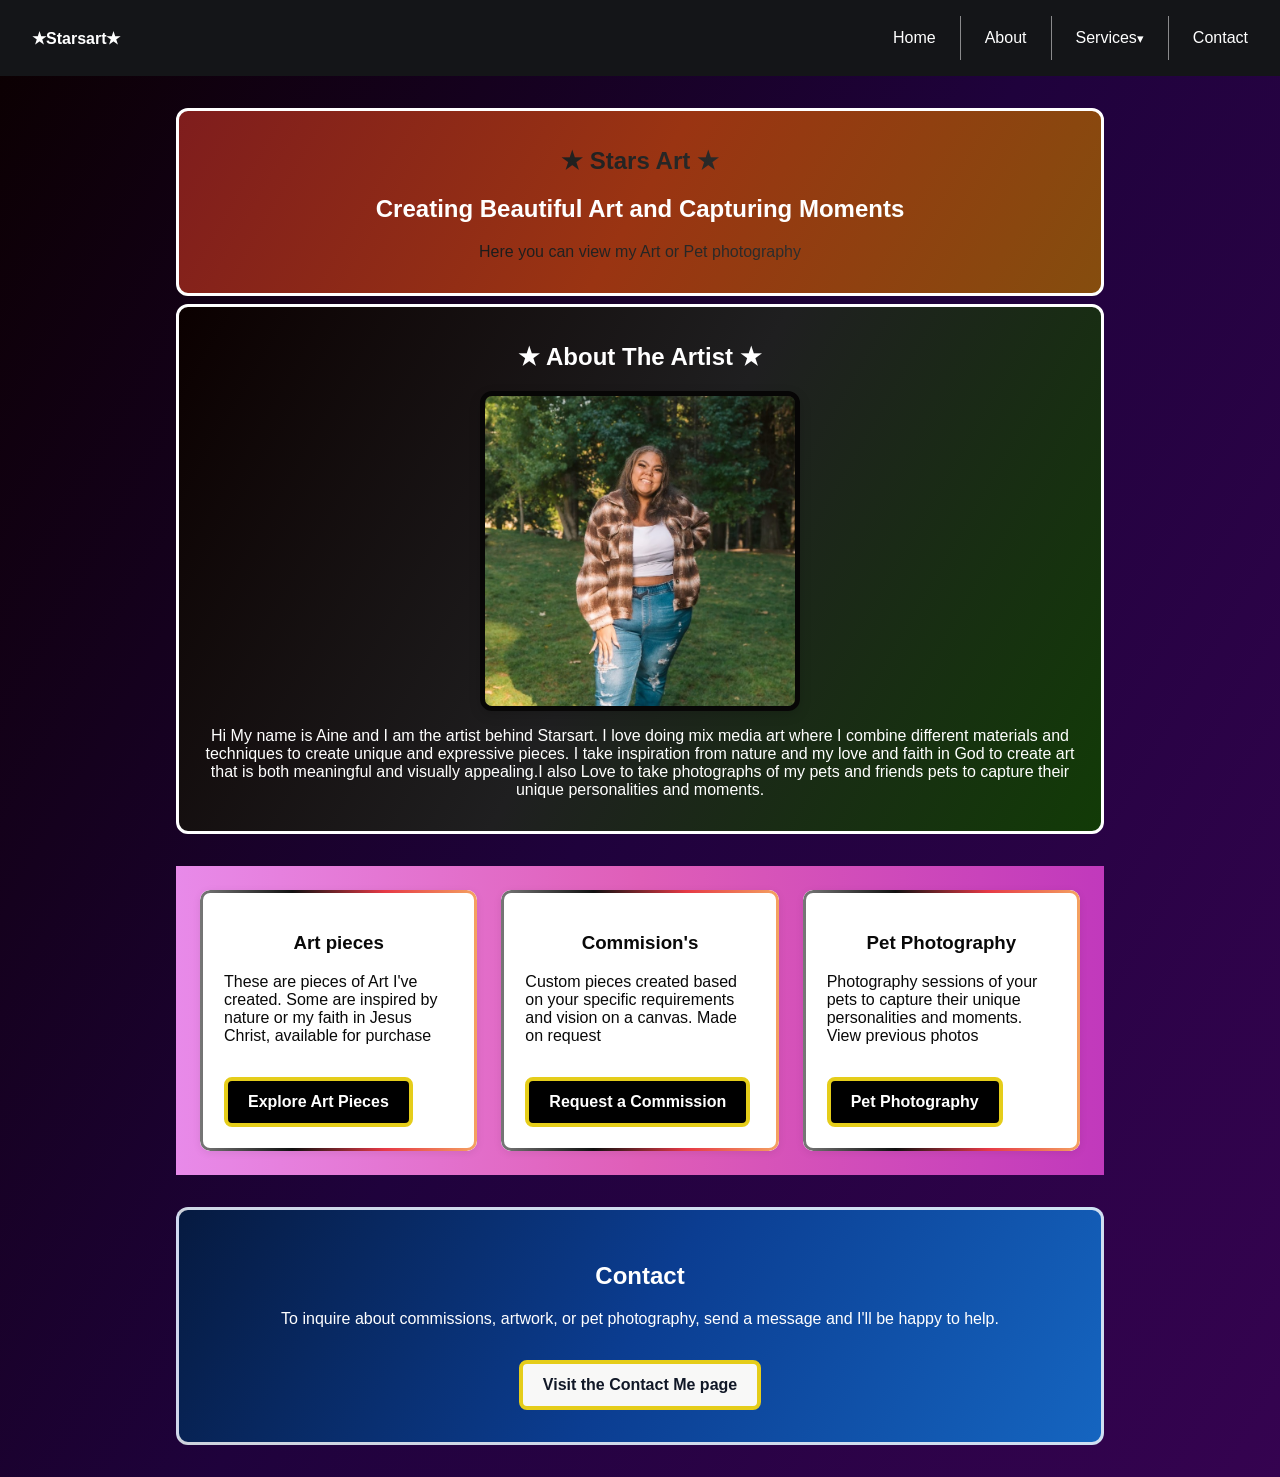
<file: index.html>
<!DOCTYPE html>
<html lang="en">
  <head>
    <meta charset="UTF-8" />
    <meta name="viewport" content="width=device-width, initial-scale=1.0" />
    <title>Starsart</title>
    <link rel="stylesheet" href="style.css?v=2" />
  </head>
  <body class="home-page">
    <a class="skip-link" href="#main-content">Skip to main content</a>
    <header>
      <nav aria-label="Main navigation">
        <div><strong>★Starsart★</strong></div>
        <ul>
          <li><a href="#home">Home</a></li>
          <li><a href="#about">About</a></li>
          <li class="services-dropdown">
            <details>
              <summary>Services</summary>
              <ul>
                <li><a href="#services">All Services</a></li>
                <li><a href="projects/art-pieces.html">Art Pieces</a></li>
                <li><a href="projects/commissions.html">Commissions</a></li>
                <li><a href="projects/pet-photography.html">Pet Photography</a></li>
              </ul>
            </details>
          </li>
          <li><a href="contact.html">Contact</a></li>
        </ul>
      </nav>
    </header>

    <main id="main-content" tabindex="-1">
      <section class="intro intro-text" id="home">
        <h1> ★ Stars Art ★</h1>
        <h2>Creating Beautiful Art and Capturing Moments</h2>
        <p> Here you can view my Art or Pet photography</p>
      </section>

      <section id="about" class="about">
        <h2>★ About The Artist  ★</h2>
        
        <img id="about-slideshow" src="images/artist-photos/aine.jpg" alt="Aine, the artist" />
        <p>

       Hi My name is Aine and I am the artist behind Starsart. I love doing mix media art where I combine different materials and techniques to create unique and expressive pieces. I take inspiration from nature and my love and faith in God to create art that is both meaningful and visually appealing.I also Love to take photographs of my pets and friends pets to capture their unique personalities and moments.
        </p>
      </section>

      <section id="services" aria-labelledby="services-title">
        <h2 id="services-title" class="visually-hidden">Services</h2>
        <div class="grid">
          <div class="card">
            <h3>Art pieces</h3>
            <p>These are pieces of Art I've created. Some are inspired by nature or my faith in Jesus Christ, available for purchase</p>
            <a class="button" href="projects/art-pieces.html">Explore Art Pieces</a>
          </div>
          <div class="card">
            <h3>Commision's</h3>
            <p>Custom pieces created based on your specific requirements and vision on a canvas. Made on request</p>
            <a class="button" href="projects/commissions.html">Request a Commission</a>
          </div>
          <div class="card">
            <h3>Pet Photography</h3>
            <p>Photography sessions of your pets to capture their unique personalities and moments. View previous photos</p>
            <a class="button" href="projects/pet-photography.html">Pet Photography</a>
          </div>
        </div>
      </section>

      <section id="contact" class="contact">
        <h2>Contact</h2>
        <p>To inquire about commissions, artwork, or pet photography, send a message and I'll be happy to help.</p>
      
        <a class="button" href="contact.html">Visit the Contact Me page</a>
      </section>
    </main>

    <script src="script.js"></script>
  </body>
</html>
</file>
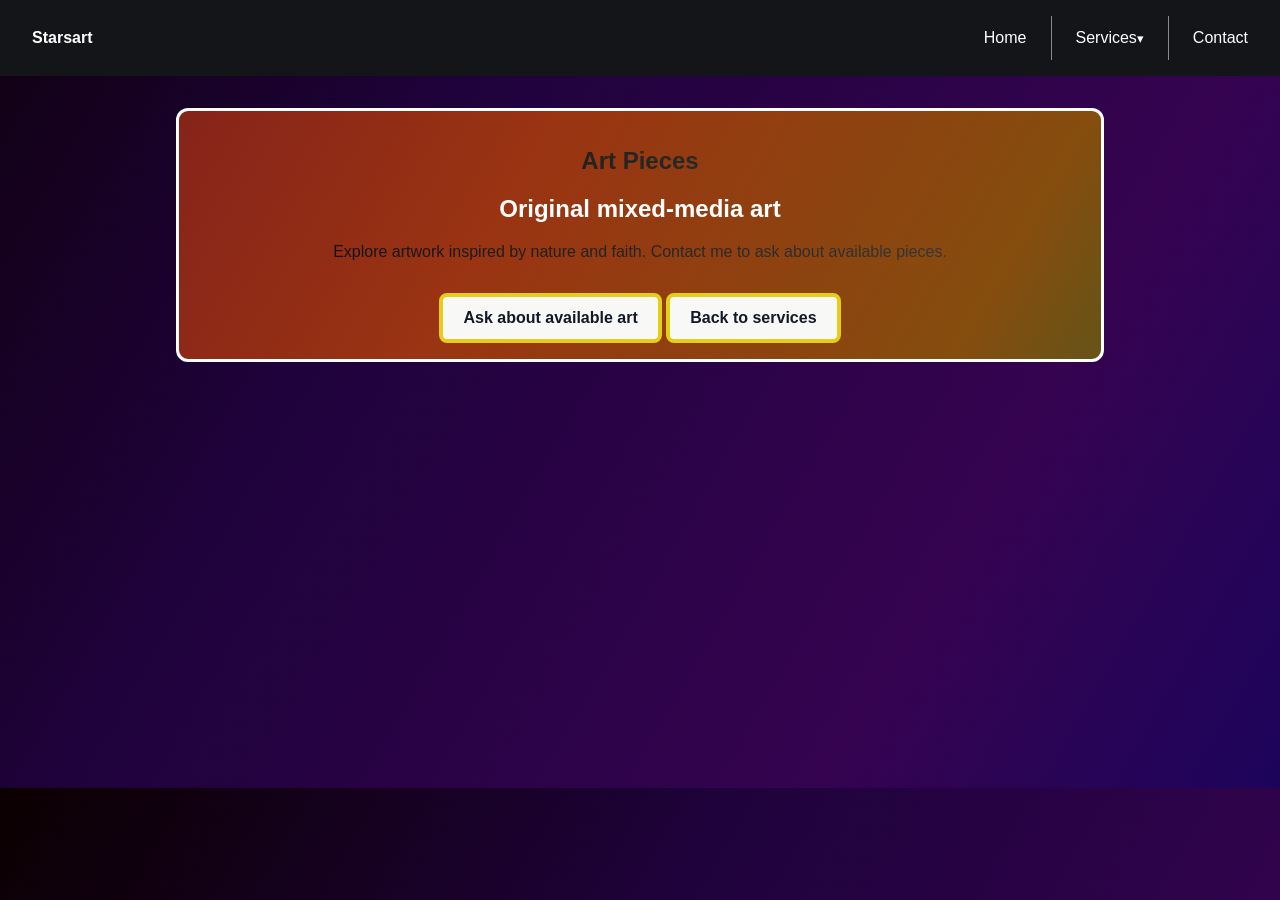
<file: art-pieces.html>
<!DOCTYPE html>
<html lang="en">
  <head>
    <meta charset="UTF-8" />
    <meta name="viewport" content="width=device-width, initial-scale=1.0" />
    <meta http-equiv="refresh" content="0; url=projects/art-pieces.html" />
    <link rel="canonical" href="projects/art-pieces.html" />
    <title>Art Pieces | Starsart</title>
  </head>
  <body>
    <p>Art Pieces has moved. <a href="projects/art-pieces.html">Continue to Art Pieces</a>.</p>
  </body>
</html>
</file>
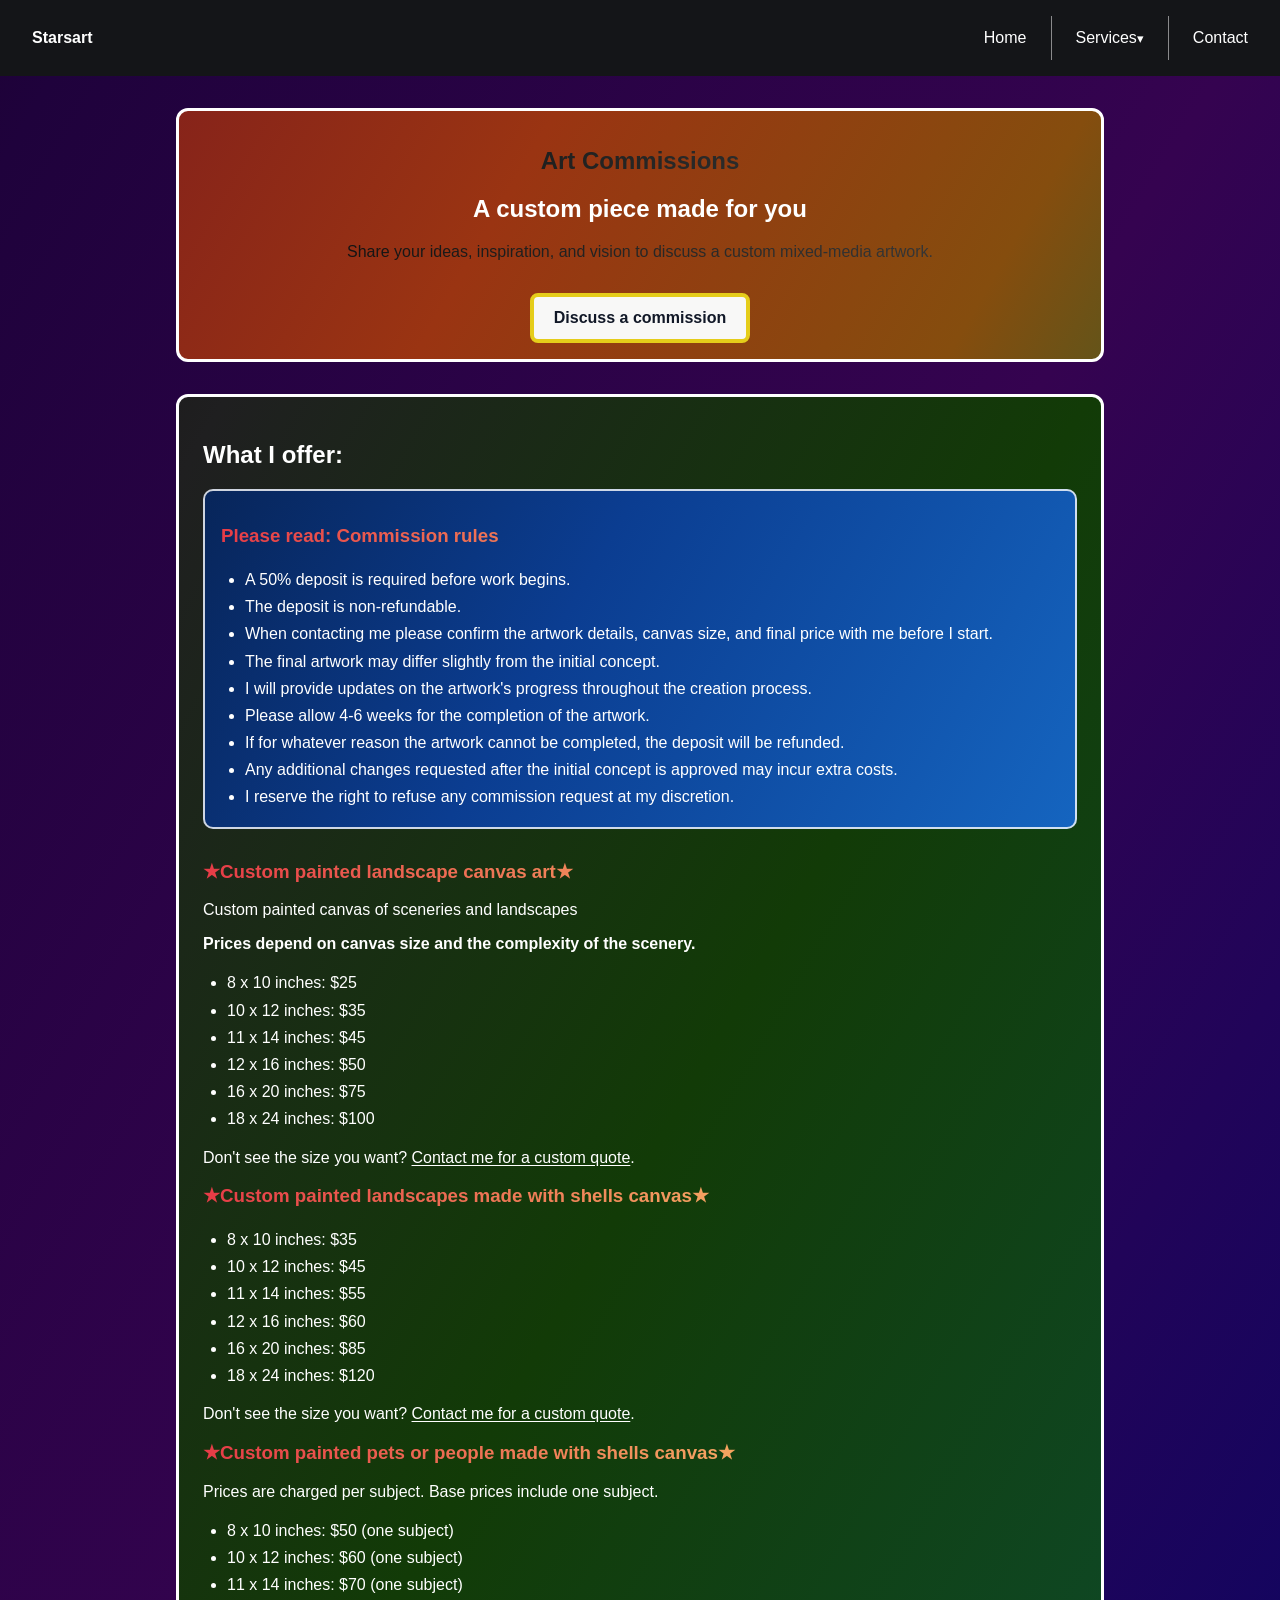
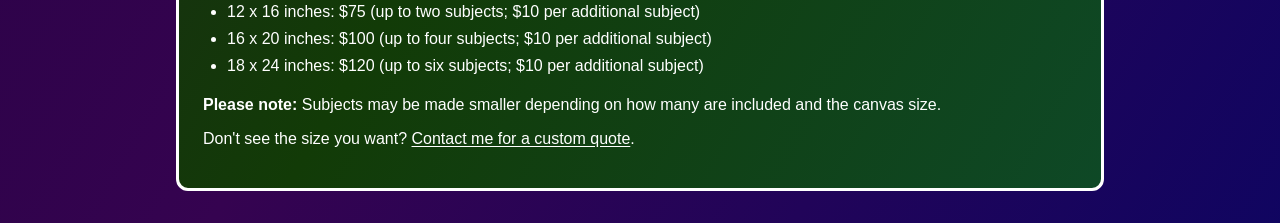
<file: commissions.html>
<!DOCTYPE html>
<html lang="en">
  <head>
    <meta charset="UTF-8" />
    <meta name="viewport" content="width=device-width, initial-scale=1.0" />
    <meta http-equiv="refresh" content="0; url=projects/commissions.html" />
    <link rel="canonical" href="projects/commissions.html" />
    <title>Commissions | Starsart</title>
  </head>
  <body>
    <p>Commissions has moved. <a href="projects/commissions.html">Continue to Commissions</a>.</p>
  </body>
</html>
</file>
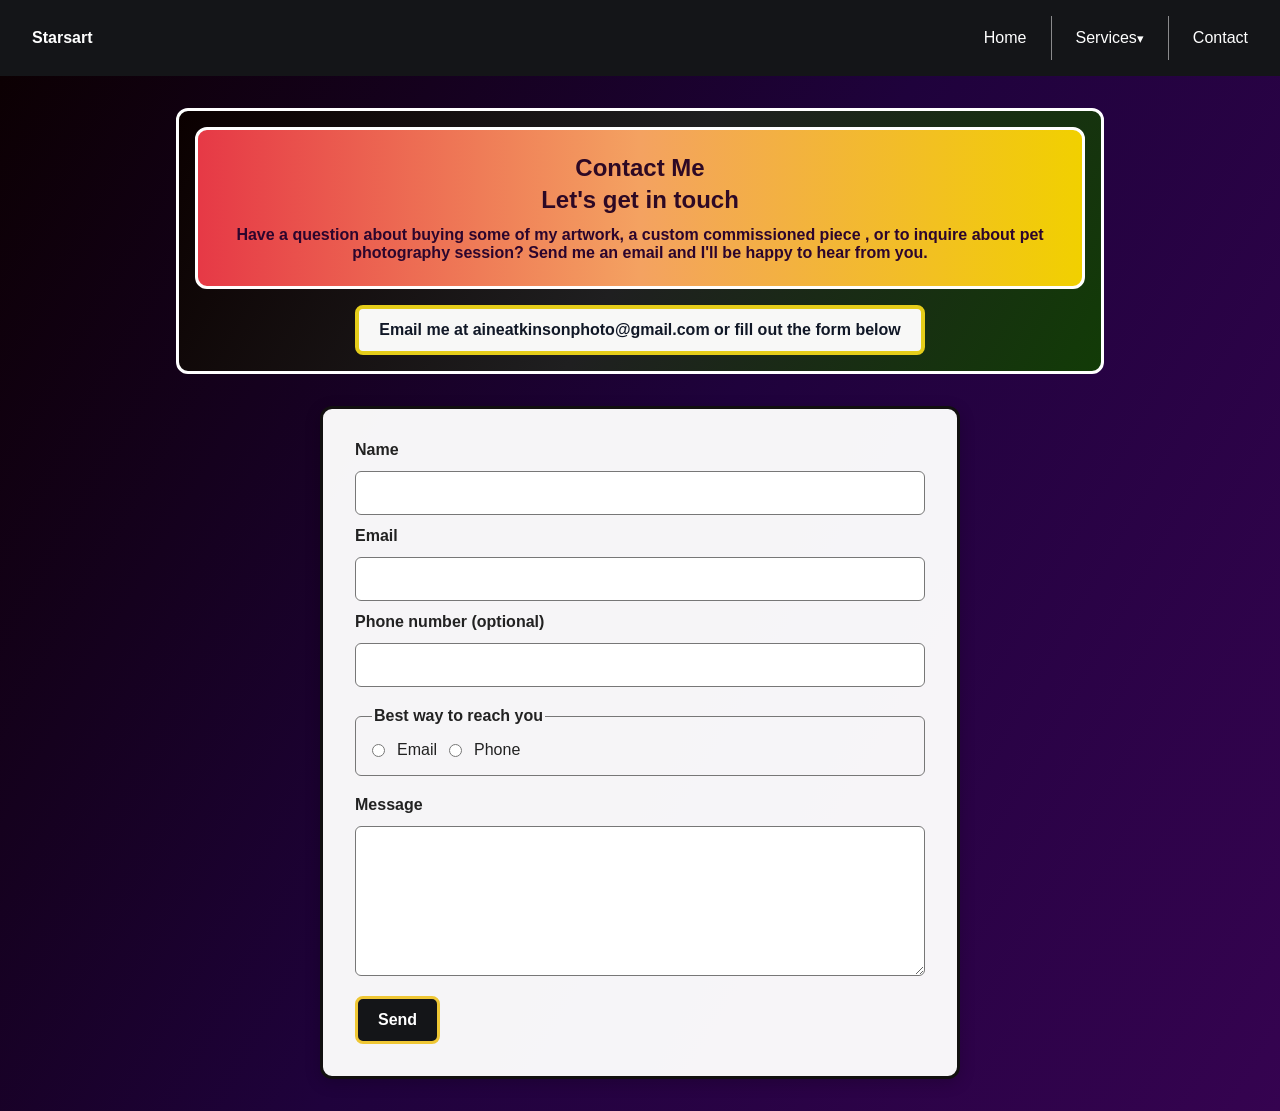
<file: contact.html>
<!DOCTYPE html>
<html lang="en">
  <head>
    <meta charset="UTF-8" />
    <meta name="viewport" content="width=device-width, initial-scale=1.0" />
    <title>Contact Me | Starsart</title>
    <link rel="stylesheet" href="style.css?v=2" />
  </head>
  <body class="contact-page">
    <a class="skip-link" href="#main-content">Skip to main content</a>
    <header>
      <nav aria-label="Main navigation">
        <div><strong>Starsart</strong></div>
        <ul>
          <li><a href="index.html">Home</a></li>
          <li class="services-dropdown">
            <details>
              <summary>Services</summary>
              <ul>
                <li><a href="index.html#services">All Services</a></li>
                <li><a href="projects/art-pieces.html">Art Pieces</a></li>
                <li><a href="projects/commissions.html">Commissions</a></li>
                <li><a href="projects/pet-photography.html">Pet Photography</a></li>
              </ul>
            </details>
          </li>
          <li><a href="contact.html" aria-current="page">Contact</a></li>
        </ul>
      </nav>
    </header>
    <main id="main-content" tabindex="-1">
      <section class="intro">
        <div class="contact-heading-box">
          <h1>Contact Me</h1>
          <h2>Let's get in touch</h2>
          <p class="contact-question">
            Have a question about buying some of my artwork, a custom commissioned piece , or to inquire about pet photography session?
            Send me an email and I'll be happy to hear from you.
          </p>
        </div>

        <a
          class="button"
          href="mailto:aineatkinsonphoto@gmail.com?subject=Hello%20Starsart"
        >Email me at aineatkinsonphoto@gmail.com or fill out the form below</a>
      
      </section>
      <form aria-labelledby="contact-form-title">
    <h2 id="contact-form-title" class="visually-hidden">Send a message</h2>
    <label for="name">Name</label>
    <input type="text" id="name" name="name" autocomplete="name" required>

    <label for="email">Email</label>
    <input type="email" id="email" name="email" autocomplete="email" required>

    <label for="phone">Phone number (optional)</label>
    <input type="tel" id="phone" name="phone" autocomplete="tel" inputmode="tel">

    <fieldset>
        <legend>Best way to reach you</legend>

        <input type="radio" id="r-email" name="reply" value="email">
        <label for="r-email">Email</label>

        <input type="radio" id="r-phone" name="reply" value="phone">
        <label for="r-phone">Phone</label>
    </fieldset>

    <label for="msg">Message</label>
    <textarea id="msg" name="message" required></textarea>

    <button type="submit">Send</button>
</form>


    </main>
  </body>
</html>
</file>
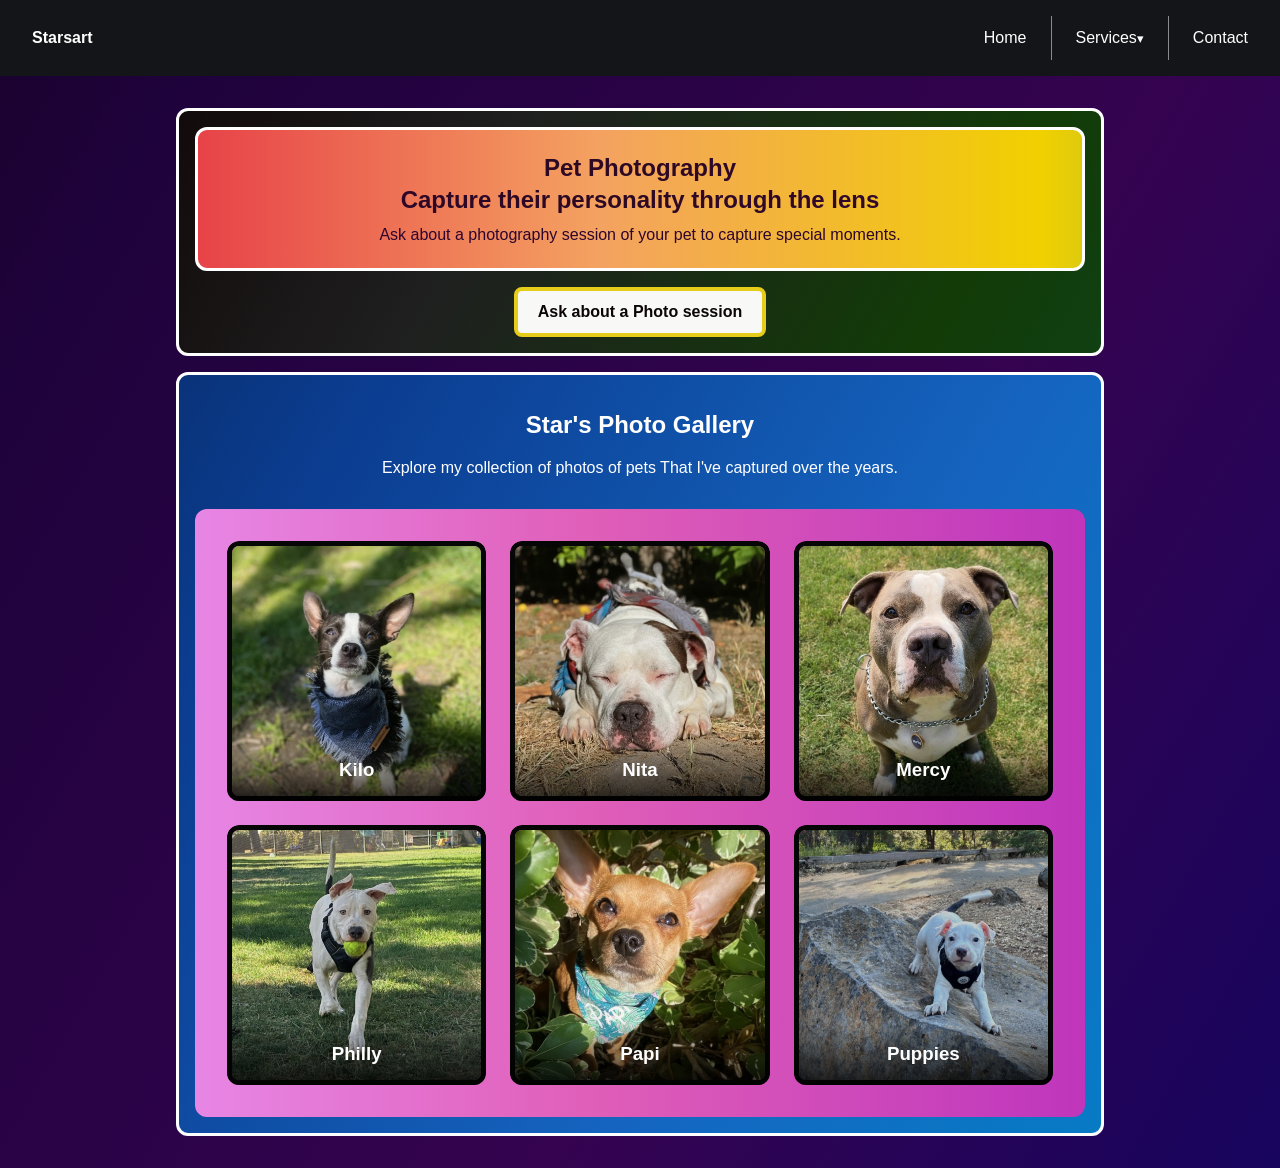
<file: pet-photography.html>
<!DOCTYPE html>
<html lang="en">
  <head>
    <meta charset="UTF-8" />
    <meta name="viewport" content="width=device-width, initial-scale=1.0" />
    <meta http-equiv="refresh" content="0; url=projects/pet-photography.html" />
    <link rel="canonical" href="projects/pet-photography.html" />
    <title>Pet Photography | Starsart</title>
  </head>
  <body>
    <p>Pet Photography has moved. <a href="projects/pet-photography.html">Continue to the gallery</a>.</p>
  </body>
</html>
</file>
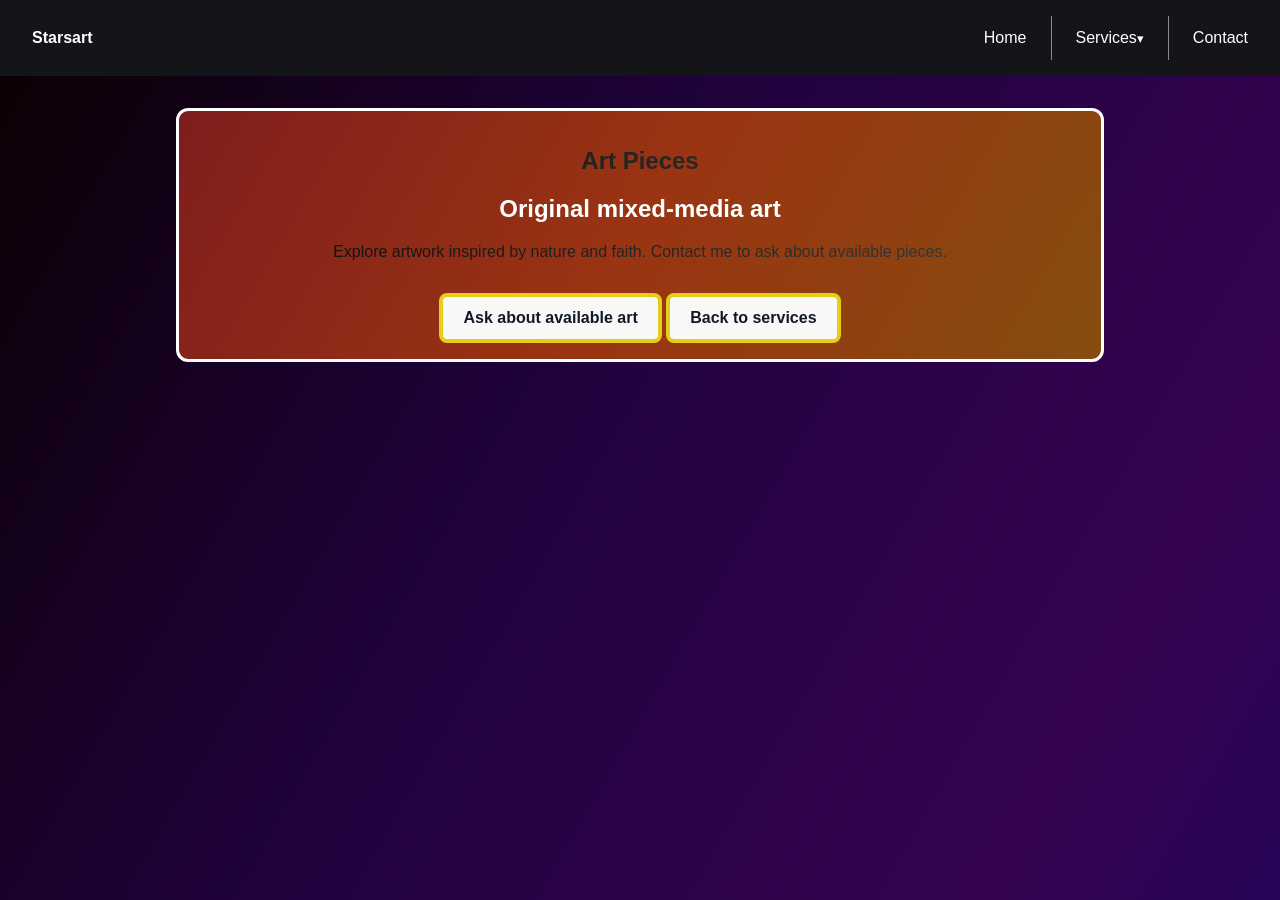
<file: projects/art-pieces.html>
<!DOCTYPE html>
<html lang="en">
  <head>
    <meta charset="UTF-8" />
    <meta name="viewport" content="width=device-width, initial-scale=1.0" />
    <title>Art Pieces | Starsart</title>
    <link rel="stylesheet" href="../style.css?v=2" />
  </head>
  <body class="art-pieces-page">
    <a class="skip-link" href="#main-content">Skip to main content</a>
    <header>
      <nav aria-label="Main navigation">
        <div><strong>Starsart</strong></div>
        <ul>
          <li><a href="../index.html">Home</a></li>
          <li class="services-dropdown">
            <details>
              <summary>Services</summary>
              <ul>
                <li><a href="../index.html#services">All Services</a></li>
                <li><a href="art-pieces.html">Art Pieces</a></li>
                <li><a href="commissions.html">Commissions</a></li>
                <li><a href="pet-photography.html">Pet Photography</a></li>
              </ul>
            </details>
          </li>
          <li><a href="../contact.html">Contact</a></li>
        </ul>
      </nav>
    </header>
    <main id="main-content" tabindex="-1">
      <section class="intro intro-text">
        <h1>Art Pieces</h1>
        <h2>Original mixed-media art</h2>
        <p>Explore artwork inspired by nature and faith. Contact me to ask about available pieces.</p>
        <a class="button" href="../contact.html">Ask about available art</a>
        <a class="button" href="../index.html#services">Back to services</a>
      </section>
    </main>
  </body>
</html>
</file>
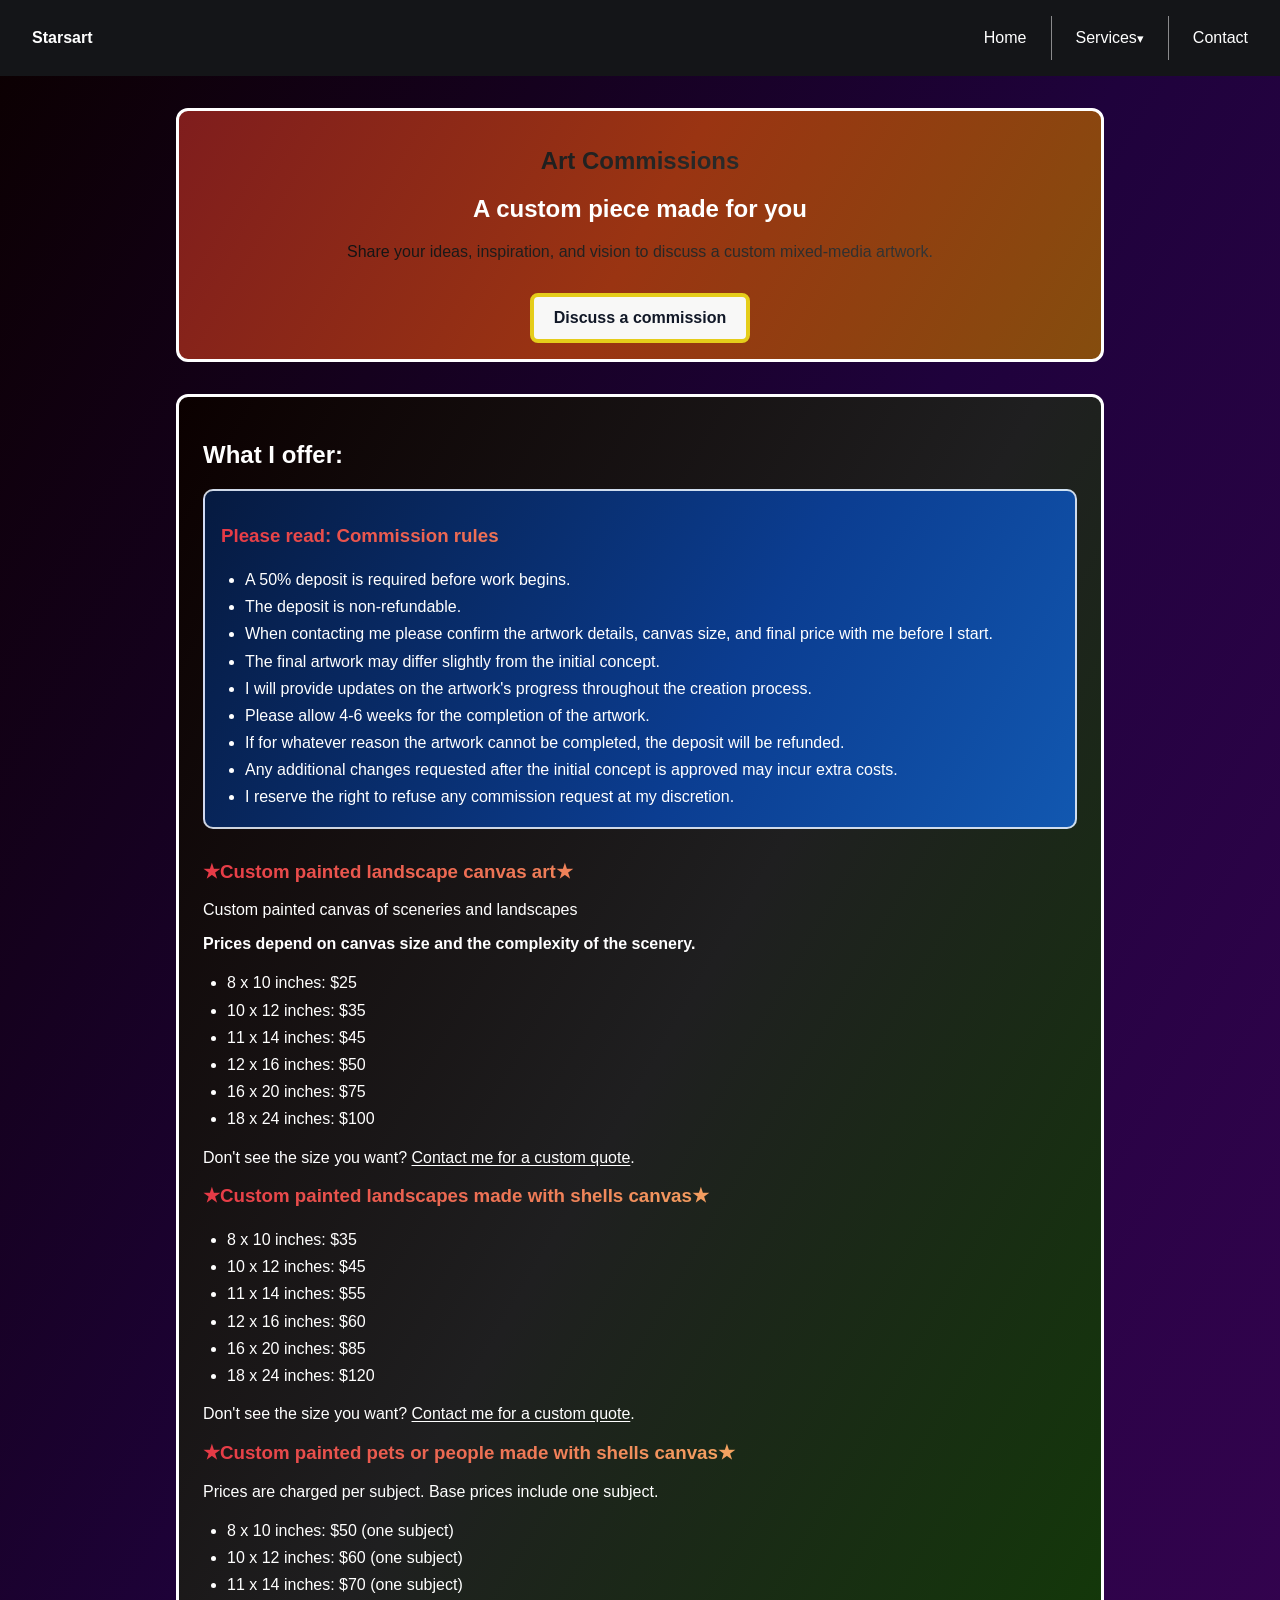
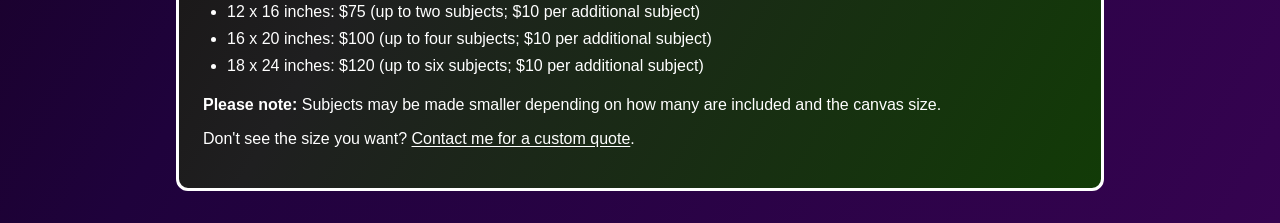
<file: projects/commissions.html>
<!DOCTYPE html>
<html lang="en">
  <head>
    <meta charset="UTF-8" />
    <meta name="viewport" content="width=device-width, initial-scale=1.0" />
    <title>Commissions | Starsart</title>
    <link rel="stylesheet" href="../style.css?v=2" />
  </head>
  <body class="commissions-page">
    <a class="skip-link" href="#main-content">Skip to main content</a>
    <header>
      <nav aria-label="Main navigation">
        <div><strong>Starsart</strong></div>
        <ul>
          <li><a href="../index.html">Home</a></li>
          <li class="services-dropdown">
            <details>
              <summary>Services</summary>
              <ul>
                <li><a href="../index.html#services">All Services</a></li>
                <li><a href="art-pieces.html">Art Pieces</a></li>
                <li><a href="commissions.html">Commissions</a></li>
                <li><a href="pet-photography.html">Pet Photography</a></li>
              </ul>
            </details>
          </li>
          <li><a href="../contact.html">Contact</a></li>
        </ul>
      </nav>
    </header>
    <main id="main-content" tabindex="-1">
      <section class="intro intro-text">
        <h1>Art Commissions</h1>
        <h2>A custom piece made for you</h2>
        <p>Share your ideas, inspiration, and vision to discuss a custom mixed-media artwork.</p>
  
        <a class="button" href="../contact.html">Discuss a commission</a>
      </section>
      <section class="commission-details" aria-labelledby="what-i-offer">
        <h2 id="what-i-offer">What I offer:</h2>

        <aside class="commission-rules" aria-labelledby="commission-rules-title">
          <h3 id="commission-rules-title">Please read: Commission rules</h3>
          <ul aria-label="Commission rules">
            <li>A 50% deposit is required before work begins.</li>
            <li>The deposit is non-refundable.</li>
            <li>When contacting me please confirm the artwork details, canvas size, and final price with me before I start.</li>
            <li>The final artwork may differ slightly from the initial concept.</li>
            <li>I will provide updates on the artwork's progress throughout the creation process.</li>
            <li>Please allow 4-6 weeks for the completion of the artwork.</li>
            <li>If for whatever reason the artwork cannot be completed, the deposit will be refunded.</li>
            <li>Any additional changes requested after the initial concept is approved may incur extra costs.</li>
            <li>I reserve the right to refuse any commission request at my discretion.</li>
          </ul>
        </aside>

        <h3>★Custom painted landscape canvas art★</h3>
        <p>Custom painted canvas of sceneries and landscapes</p>
        <p><strong>Prices depend on canvas size and the complexity of the scenery.</strong></p>
        <ul aria-label="Prices for custom painted landscape canvases">
          <li>8 x 10 inches: $25</li>
          <li>10 x 12 inches: $35</li>
          <li>11 x 14 inches: $45</li>
          <li>12 x 16 inches: $50</li>
          <li>16 x 20 inches: $75</li>
          <li>18 x 24 inches: $100</li>
        </ul>
        <p>Don't see the size you want? <a href="../contact.html">Contact me for a custom quote</a>.</p>

        <h3>★Custom painted landscapes made with shells canvas★ </h3>
        <ul aria-label="Prices for shell-painted landscape canvases">
          <li>8 x 10 inches: $35</li>
          <li>10 x 12 inches: $45</li>
          <li>11 x 14 inches: $55</li>
          <li>12 x 16 inches: $60</li>
          <li>16 x 20 inches: $85</li>
          <li>18 x 24 inches: $120</li>
        </ul>
        <p>Don't see the size you want? <a href="../contact.html">Contact me for a custom quote</a>.</p>

        <h3>★Custom painted pets or people made with shells canvas★ </h3>
        <p>Prices are charged per subject. Base prices include one subject.</p>
        <ul aria-label="Prices for shell-painted canvases featuring pets or people">
          <li>8 x 10 inches: $50 (one subject)</li>
          <li>10 x 12 inches: $60 (one subject)</li>
          <li>11 x 14 inches: $70 (one subject)</li>
          <li>12 x 16 inches: $75 (up to two subjects; $10 per additional subject)</li>
          <li>16 x 20 inches: $100 (up to four subjects; $10 per additional subject)</li>
          <li>18 x 24 inches: $120 (up to six subjects; $10 per additional subject)</li>
        </ul> 
        <p><strong>Please note:</strong> Subjects may be made smaller depending on how many are included and the canvas size.</p>
        <p>Don't see the size you want? <a href="../contact.html">Contact me for a custom quote</a>.</p>
      </section>
    </main>
  </body>
</html>
</file>
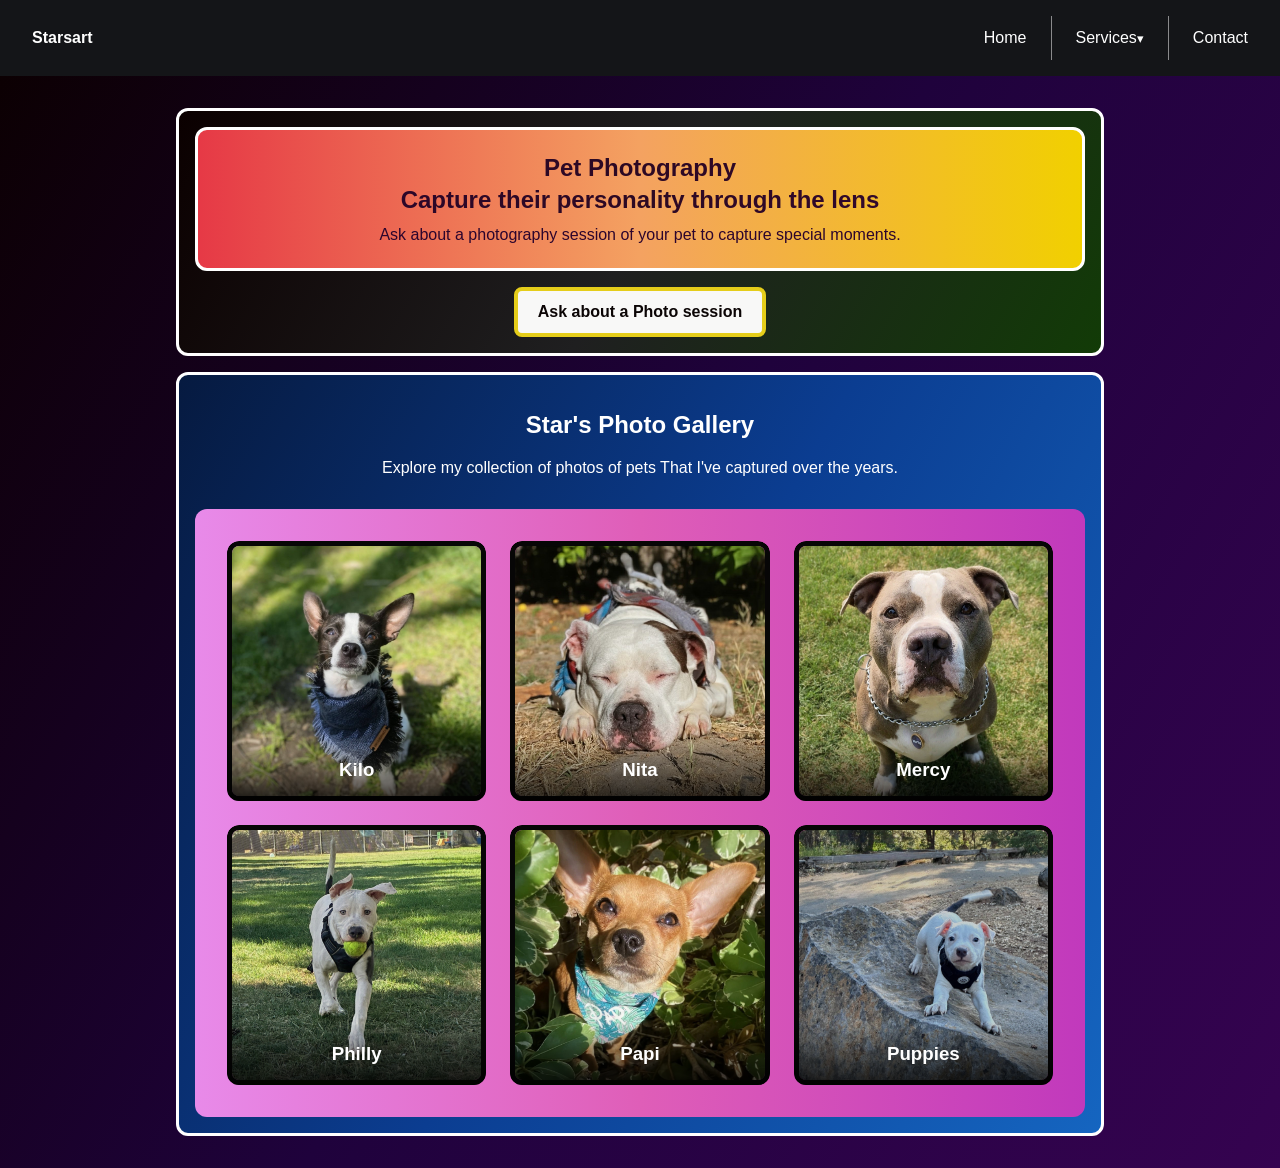
<file: projects/pet-photography.html>
<!DOCTYPE html>
<html lang="en">
  <head>
    <!-- Page title and stylesheet -->
    <meta charset="UTF-8" />
    <meta name="viewport" content="width=device-width, initial-scale=1.0" />
    <title>Pet Photography | Starsart</title>
    <link rel="stylesheet" href="../style.css?v=2" />
  </head>
  <body class="pet-photography-page">
    <a class="skip-link" href="#main-content">Skip to main content</a>
    <!-- Site header and navigation -->
    <header>
      <nav aria-label="Main navigation">
        <div><strong>Starsart</strong></div>
        <ul>
          <li><a href="../index.html">Home</a></li>
          <li class="services-dropdown">
            <details>
              <summary>Services</summary>
              <ul>
                <li><a href="../index.html#services">All Services</a></li>
                <li><a href="art-pieces.html">Art Pieces</a></li>
                <li><a href="commissions.html">Commissions</a></li>
                <li><a href="pet-photography.html">Pet Photography</a></li>
              </ul>
            </details>
          </li>
          <li><a href="../contact.html">Contact</a></li>
        </ul>
      </nav>
    </header>
    <main id="main-content" tabindex="-1">
      <!-- Pet photography introduction -->
      <section class="intro intro-text">
        <div class="photo-intro-heading">
          <h1>Pet Photography</h1>
          <h2>Capture their personality through the lens</h2>
          <p class="photo-session-description">
            Ask about a photography session of your pet to capture special moments.
          </p>
        </div>
        <a class="button" href="../contact.html">Ask about a Photo session</a>
       
      </section>
      <section class="photo-gallery-section" aria-labelledby="pet-gallery-title">
        <h2 id="pet-gallery-title">Star's Photo Gallery</h2>
        <p>Explore my  collection of photos of pets That I've captured over the years.</p>

      <!-- Photo gallery -->
      <div class="grid photo-gallery">

        <!-- Kilo slideshow card -->
        <div class="pet-photo">
          <img
            id="pet-photography-slideshow"
            src="../images/pet-photos/kilo-grey-black-bandana.jpg"
            alt="Kilo, the black and white chihuahua"
          />
          <div class="photo-caption">
            <h3>Kilo</h3>
            
          </div>
        </div>
        <!-- Nita slideshow card -->
        <div class="pet-photo">
          <img
            id="nita-photography-slideshow"
            src="../images/pet-photos/nita-layingdown.jpg"
            alt="Nita laying down outdoors"
          />
          <div class="photo-caption">
            <h3>Nita</h3>
           
          </div>
        </div>
        <!-- Mercy's slideshow card  -->
        <div class="pet-photo">
          <img
            id="mercy-photography-slideshow"
            src="../images/pet-photos/mercy-in-grass.jpg"
            alt="mercy, the pitbull dog"
          />
         <div class="photo-caption">
            <h3>Mercy</h3>
          </div>
        </div>
          <!-- Philly's slideshow card -->
        <div class="pet-photo">
          <img
            id="philly-photography-slideshow"
            src="../images/pet-photos/philly-with-ball.jpg"
            alt="Philly sitting outdoors with a blue star bandana"
          />
          <div class="photo-caption">
            <h3>Philly</h3>
            
          </div>
        </div>
        <!-- Papi slideshow card -->
        <div class="pet-photo">
          <img
          id="papi-photography-slideshow"
            src="../images/pet-photos/papi-in-bushes2.jpg"
            alt="Papi in the bushes wearing bandana"
          />
          <div
          class="photo-caption">
            <h3>Papi</h3>
          
          </div>
        </div>
        <!-- Puppies slideshow -->
        <div class="pet-photo">
          <img
            id="puppies-photography-slideshow"
            src="../images/pet-photos/puppy-philly1.jpg"
            alt="Philly a puppy outside on a rock at burney falls"
          />
          <div class="photo-caption">
            <h3>Puppies</h3>
        
          </div>
        </div>
      </div>
      </section>
    </main>
    <script src="../script.js"></script>
  </body>
</html>
</file>
<file: style.css>
/* ===== Shared color palette ===== */
:root {
  --font-family-base: Arial, sans-serif;
  --color-page: #f4f4f4;
  --color-text: #222;
  --color-ink: #141518;
  --color-white: #fff;
  --color-focus: #f1d000;
  --color-gold: #e5cd1a;
  --color-rainbow-red: #e63946;
  --color-rainbow-orange: #f4a261;
  --color-rainbow-yellow: #f1d000;
  --color-rainbow-teal: #2a9d8f;
  --color-rainbow-blue: #3977d5;
  --color-rainbow-purple: #9b5de5;
}

/* ===== Shared styles: all pages ===== */

*,
*::before,
*::after {
  box-sizing: border-box;
  font-family: var(--font-family-base);
}

img {
  max-width: 100%;
}

/* Page background and default text */
body {
  font-family: var(--font-family-base);
  margin: 0;
  background: var(--color-page);
  color: var(--color-text);
  background: linear-gradient(
    120deg,
    #0b0000,
    #1f023c,
    #350350,
    #0d0562,
    #ecbd23,
    #ba650b,
    #aa0c0c
  );
  background-size: 300% 300%;
  animation: rainbow-shift 12s ease infinite;
}

/* Header and navigation */
header {
  background: var(--color-ink);
  color: var(--color-white);
  padding: 1rem 2rem;
}

.skip-link {
  position: absolute;
  top: -4rem;
  left: 1rem;
  z-index: 100;
  padding: 0.75rem 1rem;
  border-radius: 6px;
  background: white;
  color: #111;
  font-weight: bold;
}

.skip-link:focus {
  top: 1rem;
}

nav {
  display: flex;
  justify-content: space-between;
  align-items: center;
}

nav ul {
  list-style: none;
  display: flex;
  gap: 1.5rem;
  margin: 0;
  padding: 0;
}

nav li + li {
  border-left: 1px solid rgba(255, 255, 255, 0.5);
  padding-left: 1.5rem;
}

nav a {
  color: white;
  text-decoration: none;
}

nav > ul > li > a {
  display: flex;
  align-items: center;
  min-height: 44px;
}

nav details {
  position: relative;
}

nav summary {
  display: flex;
  align-items: center;
  min-height: 44px;
  color: white;
  cursor: pointer;
  list-style: none;
}

nav summary::-webkit-details-marker {
  display: none;
}

nav summary::after {
  content: " ▾";
  font-size: 0.8em;
}

nav details > ul {
  position: absolute;
  top: calc(100% + 0.75rem);
  left: -0.75rem;
  z-index: 10;
  display: grid;
  gap: 0.25rem;
  min-width: 190px;
  margin: 0;
  padding: 0.5rem;
  border: 1px solid rgba(255, 255, 255, 0.35);
  border-radius: 8px;
  background: var(--color-ink);
  box-shadow: 0 4px 12px rgba(0, 0, 0, 0.25);
}

nav details li + li {
  border-left: 0;
  padding-left: 0;
}

nav details a {
  display: block;
  padding: 0.5rem 0.75rem;
  border-radius: 4px;
}

nav details a:hover,
nav details a:focus-visible {
  background: rgba(255, 255, 255, 0.15);
}

nav summary:focus-visible,
nav details a:focus-visible {
  outline: 2px solid var(--color-focus);
  outline-offset: 2px;
}

a:focus-visible,
button:focus-visible,
input:focus-visible,
textarea:focus-visible,
summary:focus-visible {
  outline: 3px solid var(--color-focus);
  outline-offset: 3px;
}

.visually-hidden {
  position: absolute;
  width: 1px;
  height: 1px;
  padding: 0;
  margin: -1px;
  overflow: hidden;
  clip: rect(0, 0, 0, 0);
  white-space: nowrap;
  border: 0;
}

/* Main content layout */
main {
  max-width: 960px;
  margin: 2rem auto;
  padding: 0 1rem;
}

/* intro section: home page and service detail pages */
.intro {
  background: linear-gradient(
    120deg,
    #7f1d1d,
    #9a3412,
    #854d0e,
    #166534,
    #075985,
    #3730a3,
    #6b21a8
  );
  background-size: 300% 300%;
  animation: rainbow-shift 12s ease infinite;
  color: white;
  padding: 4rem 2rem;
  border-radius: 12px;
  text-align: center;
}

/* Animated heading and paragraph text */
.intro h1,
.intro p {
  background-image: linear-gradient(
    90deg,
    #090909,
    #252524,
    #3d3d3d,
    #8e8f8e,
    #f0f0f1,
    #434243,
    #0b0b0b
  );
  background-size: 300% 100%;
  background-clip: text;
  -webkit-background-clip: text;
  color: transparent;
  -webkit-text-fill-color: transparent;
  animation: rainbow-shift 12s ease infinite;
}

/* Shared animation */
@keyframes rainbow-shift {
  0% {
    background-position: 0% 50%;
  }
  50% {
    background-position: 100% 50%;
  }
  100% {
    background-position: 0% 50%;
  }
}

/*  heading spacing */
.intro h1 {
  margin-bottom: 0.5rem;
}

/* ===== Shared buttons ===== */
.button {
  display: inline-block;
  min-height: 44px;
  margin-top: 1rem;
  padding: 0.75rem 1.25rem;
  background: #f8f8f7;
  color: #111827;
  text-decoration: none;
  border-radius: 8px;
  border: 4px solid var(--color-gold);
  font-weight: bold;
}

/* ===== Shared section and grid layout ===== */
section {
  margin-top: 2rem;
}

.grid {
  display: grid;
  grid-template-columns: repeat(auto-fit, minmax(220px, 1fr));
  gap: 1.5rem;
  background-image: linear-gradient(
    90deg,
    #e88ae9,
    #df5eb8,
    #c139bc,
    #b70fa9,
    #dd8dd7,
    #d35dd3,
    #923282
  );
  background-size: 300% 100%;
  animation: rainbow-shift 12s ease infinite;
  padding: 1.5rem;
}

/*  outline used on the home and detail pages */
.intro-text {
  border: 3px solid white;
  border-radius: 12px;
  padding: 1rem;
}

@media (max-width: 768px) {
  header {
    padding: 1rem;
  }

  nav {
    flex-direction: column;
    align-items: flex-start;
    gap: 0.75rem;
  }

  nav > ul {
    flex-wrap: wrap;
    gap: 0.25rem 1rem;
  }

  nav li + li {
    border-left: 0;
    padding-left: 0;
  }

  nav details > ul {
    top: calc(100% + 0.25rem);
    left: 0;
  }

  main {
    margin: 1rem auto;
    padding: 0 0.75rem;
  }

  .intro {
    padding: 1.5rem 1rem;
  }

  .intro-text {
    padding: 1rem;
  }

  .grid {
    gap: 1rem;
    padding: 1rem;
  }
}

@media (max-width: 480px) {
  header {
    padding: 0.75rem;
  }

  nav > ul {
    gap: 0.25rem 0.75rem;
  }

  nav details > ul {
    min-width: min(190px, calc(100vw - 1.5rem));
  }

  main {
    padding: 0 0.5rem;
  }

  .intro h1 {
    font-size: clamp(1.75rem, 8vw, 2.4rem);
  }

  .intro h2 {
    font-size: clamp(1.25rem, 6vw, 1.75rem);
  }

  .grid {
    grid-template-columns: 1fr;
    gap: 0.75rem;
    padding: 0.75rem;
  }

  .photo-gallery {
    padding: 0.75rem;
  }

  .button {
    width: 100%;
  }

}

@media (prefers-reduced-motion: reduce) {
  *,
  *::before,
  *::after {
    animation: none !important;
    scroll-behavior: auto !important;
    transition: none !important;
  }
}

/* ===== Home page styles: index.html ===== */
body.home-page .about {
  margin-top: 0.5rem;
  padding: 1rem;
  border: 3px solid white;
  border-radius: 12px;
  background: linear-gradient(
    120deg,
    #0b0000,
    #1f1f20,
    #123b07,
    #0e4928,
    #063916,
    #0d6810,
    #033c05
  );
  background-size: 300% 300%;
  animation: rainbow-shift 12s ease infinite;
  color: white;
  text-align: center;
}

body.home-page .about img {
  display: block;
  width: min(100%, 320px);
  aspect-ratio: 1;
  height: 320px;
  object-fit: cover;
  box-sizing: border-box;
  margin: 0 auto 1rem;
  border: 5px solid rgb(7, 6, 6);
  border-radius: 12px;
  box-shadow: 0 4px 12px rgba(0, 0, 0, 0.15);
}

body.home-page .card {
  position: relative;
  isolation: isolate;
  padding: 1.5rem;
  border-radius: 10px;
  background: white;
  color: #090909;
  box-shadow: 0 2px 8px rgba(0, 0, 0, 0.08);
}

body.home-page .card::before {
  content: "";
  position: absolute;
  inset: 0;
  z-index: 0;
  padding: 3px;
  border-radius: inherit;
  background: linear-gradient(
    90deg,
    #777,
    #111,
    var(--color-rainbow-red),
    var(--color-rainbow-orange),
    var(--color-rainbow-yellow),
    var(--color-rainbow-teal),
    var(--color-rainbow-blue),
    var(--color-rainbow-purple),
    #111,
    #777
  );
  background-size: 300% 100%;
  animation: rainbow-shift 12s ease infinite;
  -webkit-mask: linear-gradient(#fff 0 0) content-box, linear-gradient(#fff 0 0);
  -webkit-mask-composite: xor;
  mask-composite: exclude;
  pointer-events: none;
}

body.home-page .card > * {
  position: relative;
  z-index: 1;
}

body.home-page .card h3 {
  text-align: center;
}

body.home-page .card .button {
  background: #000;
  color: white;
}

body.home-page .contact {
  margin-top: 2rem;
  padding: 2rem;
  border: 3px solid rgba(255, 255, 255, 0.8);
  border-radius: 12px;
  background: linear-gradient(
    120deg,
    #061a40,
    #0b3d91,
    #1565c0,
    #0284c7,
    #38bdf8,
    #1d4ed8,
    #0b1f5b
  );
  background-size: 300% 300%;
  animation: rainbow-shift 12s ease infinite;
  color: white;
  text-align: center;
}

@media (max-width: 768px) {
  body.home-page .about,
  body.home-page .contact {
    padding: 1rem;
  }

  body.home-page .card {
    padding: 1rem;
  }
}

/* ===== Art Pieces page styles: art-pieces.html ===== */
/* Art Pieces page-specific styles can be added here. */

/* ===== Commissions page styles: commissions.html ===== */
body.commissions-page .commission-details {
  margin-top: 2rem;
  padding: 1.5rem;
  border: 3px solid white;
  border-radius: 12px;
  background: linear-gradient(
    120deg,
    #0b0000,
    #1f1f20,
    #123b07,
    #0e4928,
    #063916,
    #0d6810,
    #033c05
  );
  background-size: 300% 300%;
  animation: rainbow-shift 12s ease infinite;
  color: white;
}

body.commissions-page .commission-rules {
  margin: 1rem 0 2rem;
  padding: 1rem;
  border: 2px solid rgba(255, 255, 255, 0.8);
  border-radius: 10px;
  background: linear-gradient(
    120deg,
    #061a40,
    #0b3d91,
    #1565c0,
    #0284c7,
    #1d4ed8,
    #0b1f5b
  );
  background-size: 300% 300%;
  animation: rainbow-shift 12s ease infinite;
}

body.commissions-page .commission-rules h3 {
  background: none;
  color: white;
  -webkit-text-fill-color: white;
  animation: none;
}

body.commissions-page .commission-rules ul {
  margin: 0;
  padding-left: 1.5rem;
  line-height: 1.6;
}

body.commissions-page .commission-details h3 {
  background-image: linear-gradient(
    90deg,
    var(--color-rainbow-red),
    var(--color-rainbow-orange),
    var(--color-rainbow-yellow),
    var(--color-rainbow-teal),
    var(--color-rainbow-blue),
    var(--color-rainbow-purple)
  );
  background-size: 300% 100%;
  background-clip: text;
  -webkit-background-clip: text;
  color: transparent;
  -webkit-text-fill-color: transparent;
  animation: rainbow-shift 12s ease infinite;
}


body.commissions-page .commission-details h3,
body.commissions-page .commission-details h4 {
  color: white;
}

body.commissions-page .commission-details ul {
  padding-left: 1.5rem;
  line-height: 1.7;
}

body.commissions-page .commission-details a {
  color: white;
  text-decoration: underline;
  text-underline-offset: 0.15em;
}

body.commissions-page .commission-details a:focus-visible {
  outline: 2px solid #f1d000;
  outline-offset: 3px;
}

@media (prefers-reduced-motion: reduce) {
  body.commissions-page .commission-details {
    animation: none;
  }
}

@media (max-width: 768px) {
  body.commissions-page .commission-details {
    padding: 1rem;
  }
}

/* ===== Contact page styles: contact.html ===== */
body.contact-page .contact-email a {
  color: white;
  overflow-wrap: anywhere;
}

body.contact-page .contact-arrow {
  display: block;
  width: fit-content;
  margin: 1.25rem auto 0;
  color: #000;
  font-size: 2.25em;
  font-weight: 900;
  line-height: 0;
}

body.contact-page .intro {
  margin: 1rem 0;
  padding: 1rem;
  border: 3px solid white;
  border-radius: 12px;
  background: linear-gradient(
    120deg,
    #0b0000,
    #1f1f20,
    #123b07,
    #0e4928,
    #063916,
    #0d6810,
    #033c05
  );
  background-size: 300% 300%;
  animation: rainbow-shift 12s ease infinite;
  color: white;
  text-align: center;
}

body.contact-page .contact-heading-box {
  display: grid;
  grid-template-columns: 1fr;
  gap: 0.25rem;
  background: linear-gradient(
    90deg,
    var(--color-rainbow-red),
    var(--color-rainbow-orange),
    var(--color-rainbow-yellow),
    var(--color-rainbow-teal),
    var(--color-rainbow-blue),
    var(--color-rainbow-purple),
    #cf0606
  );
  border-radius: 12px;
  border: 3px solid white;
  background-size: 300% 300%;
  animation: rainbow-shift 12s ease infinite;
  padding: 1.5rem;
}


body.contact-page .contact-heading-box h1,
body.contact-page .contact-heading-box h2 {
  margin: 0;
  background-image: linear-gradient(
    90deg,
    #2c052d,
    #2d0923,
    #340932,
    #2c122a,
    #1d0f1c,
    #3a1e3a,
    #1b161a
  );
  background-size: 300% 100%;
  background-clip: text;
  -webkit-background-clip: text;
  color: transparent;
  -webkit-text-fill-color: transparent;
  animation: rainbow-shift 12s ease infinite;
}

body.contact-page .contact-heading-box .contact-question {
  margin: 0.5rem 0 0;
  background: none;
  background-clip: border-box;
  -webkit-background-clip: border-box;
  color: #2c052d;
  -webkit-text-fill-color: #2c052d;
  animation: none;
  font-weight: bold;
  text-align: center;
}

body.contact-page form {
  display: grid;
  gap: 0.75rem;
  max-width: 640px;
  margin: 2rem auto;
  padding: 2rem;
  border: 3px solid rgb(18, 16, 16);
  border-radius: 12px; 
  background: rgba(255, 255, 255, 0.96);
  color: #222;
  box-shadow: 0 4px 16px rgba(0, 0, 0, 0.2);
}

body.contact-page form > label,
body.contact-page form legend {
  font-weight: bold;
}

body.contact-page form input:not([type="radio"]),
body.contact-page form textarea {
  box-sizing: border-box;
  width: 100%;
  padding: 0.75rem;
  border: 1px solid #777;
  border-radius: 6px;
  font: inherit;
}

body.contact-page form textarea {
  min-height: 150px;
  resize: vertical;
}

body.contact-page form fieldset {
  display: flex;
  flex-wrap: wrap;
  align-items: center;
  gap: 0.75rem;
  margin: 0.5rem 0;
  padding: 1rem;
  border: 1px solid #777;
  border-radius: 6px;
}

body.contact-page form input[type="radio"] {
  margin: 0;
  accent-color: #166534;
}

body.contact-page form input:focus-visible,
body.contact-page form textarea:focus-visible,
body.contact-page form button:focus-visible {
  outline: 3px solid #166534;
  outline-offset: 2px;
}

body.contact-page form button {
  justify-self: start;
  margin-top: 0.5rem;
  padding: 0.75rem 1.25rem;
  border: 3px solid #efc735;
  border-radius: 8px; color: #000;
  background: var(--color-ink);
  color: white;
  font: inherit;
  font-weight: bold;
  cursor: pointer;
}

@media (max-width: 480px) {
  body.contact-page form {
    padding: 1.25rem;
  }
}

/* ===== Pet Photography page styles: pet-photography.html ===== */
body.pet-photography-page .photo-gallery {
  margin-top: 2rem;
  padding: 2rem;
  border-radius: 12px;
  grid-template-columns: repeat(auto-fit, minmax(220px, 1fr));
}

body.pet-photography-page .photo-intro-heading {
  display: grid;
  grid-template-columns: 1fr;
  gap: 0.25rem;
  padding: 1.5rem;
  border: 3px solid white;
  border-radius: 12px;
  background: linear-gradient(
    90deg,
    var(--color-rainbow-red),
    var(--color-rainbow-orange),
    var(--color-rainbow-yellow),
    var(--color-rainbow-teal),
    var(--color-rainbow-blue),
    var(--color-rainbow-purple),
    #cf0606
  );
  background-size: 300% 300%;
  animation: rainbow-shift 12s ease infinite;
}

body.pet-photography-page .photo-intro-heading h1,
body.pet-photography-page .photo-intro-heading h2 {
  margin: 0;
  background-image: linear-gradient(
    90deg,
    #2c052d,
    #2d0923,
    #340932,
    #2c122a,
    #1d0f1c,
    #3a1e3a,
    #1b161a
  );
  background-size: 300% 100%;
  background-clip: text;
  -webkit-background-clip: text;
  color: transparent;
  -webkit-text-fill-color: transparent;
  animation: rainbow-shift 12s ease infinite;
}

body.pet-photography-page .intro {
  margin: 1rem 0;
  padding: 1rem;
  border: 3px solid white;
  border-radius: 12px;
  background: linear-gradient(
    120deg,
    #0b0000,
    #1f1f20,
    #123b07,
    #0e4928,
    #063916,
    #0d6810,
    #033c05
  );
  background-size: 300% 300%;
  animation: rainbow-shift 12s ease infinite;
  color: rgb(20, 3, 3);
  -webkit-text-fill-color: rgb(11, 5, 5);
  background-clip: border-box;
  -webkit-background-clip: border-box;
  text-align: center;
}
body.pet-photography-page .photo-gallery-section {
  margin-top: 0.5rem;
  padding: 1rem;
  border: 3px solid white;
  border-radius: 12px;
  background: linear-gradient(
    120deg,
    #061a40,
    #0b3d91,
    #1565c0,
    #0284c7,
    #38bdf8,
    #1d4ed8,
    #0b1f5b
  );
  background-size: 300% 300%;
  animation: rainbow-shift 12s ease infinite;
  color: white;
  text-align: center;
}

body.pet-photography-page .photo-intro-heading .photo-session-description {
  margin: 0.5rem 0 0;
  background: none;
  background-clip: border-box;
  -webkit-background-clip: border-box;
  color: #2c052d;
  -webkit-text-fill-color: #2c052d;
  animation: none;
  text-align: center;
}

body.pet-photography-page .pet-photo {
  position: relative;
  width: 100%;
  margin: auto;
  overflow: hidden;
  border-radius: 12px;
}

body.pet-photography-page .pet-photo img {
  display: block;
  width: 100%;
  height: 260px;
  box-sizing: border-box;
  margin: 0;
  border: 5px solid rgb(7, 6, 6);
  border-radius: inherit;
  object-fit: cover;
  box-shadow: 0 4px 12px rgba(0, 0, 0, 0.15);
}

body.pet-photography-page .photo-caption {
  position: absolute;
  right: 0;
  bottom: 0;
  left: 0;
  padding: 1rem;
  background: linear-gradient(transparent, rgba(0, 0, 0, 0.8));
  color: white;
}

body.pet-photography-page .photo-caption h3,
body.pet-photography-page .photo-caption p {
  margin: 0.25rem 0;
}

@media (max-width: 768px) {
  body.pet-photography-page .photo-gallery {
    padding: 1rem;
  }
}

@media (max-width: 480px) {
  body.pet-photography-page .photo-gallery-section {
    padding: 0.75rem;
  }

  body.pet-photography-page .pet-photo img {
    height: 220px;
  }
}
</file>
